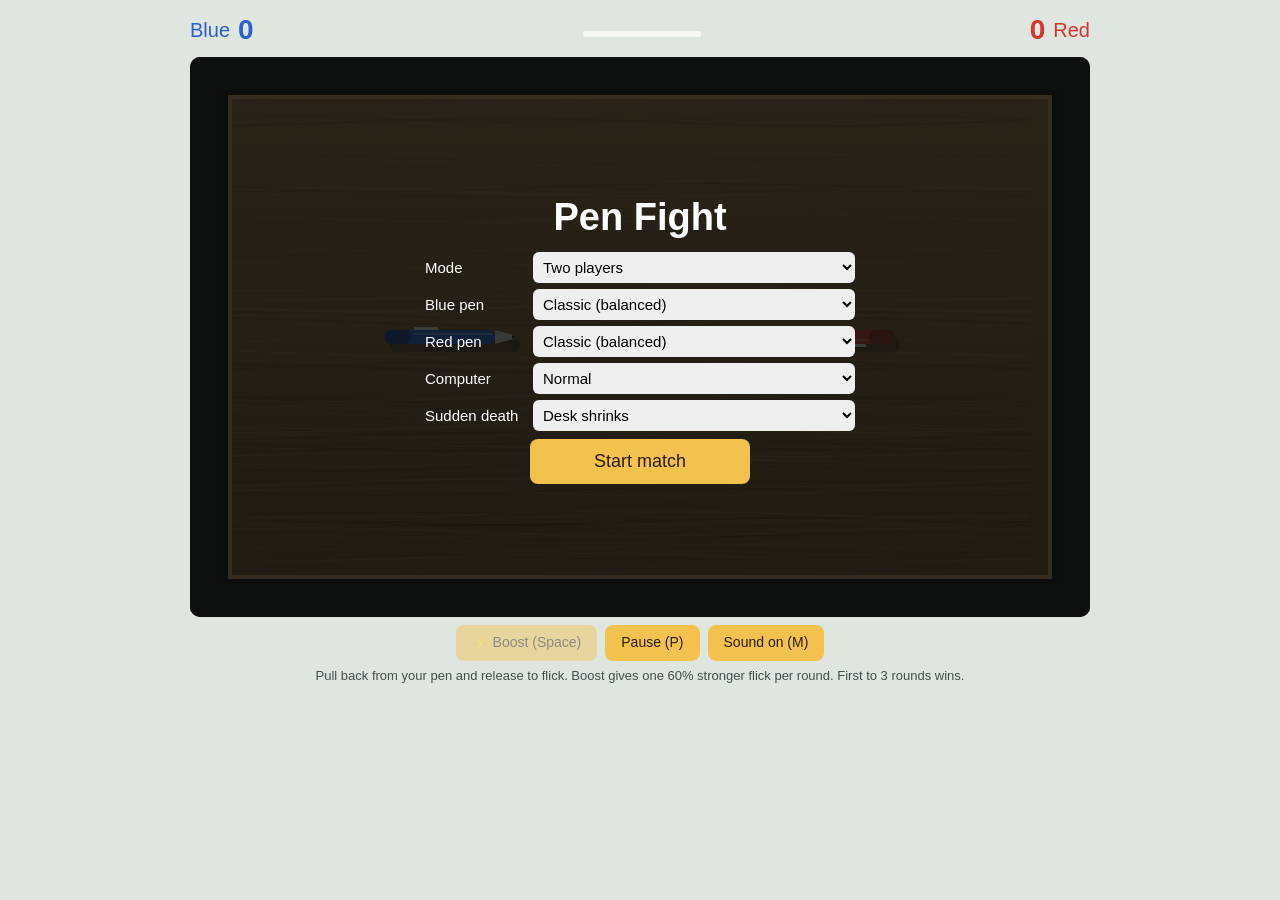
<file: pen-fight-advanced-github/index.html>
<!DOCTYPE html>
<html lang="en"><head><meta charset="utf-8">
<meta name="viewport" content="width=device-width, initial-scale=1, viewport-fit=cover">
<title>Pen Fight Advanced</title>
  <link rel="icon" type="image/svg+xml" href="assets/favicon.svg">
<link rel="stylesheet" href="css/styles.css">  <meta name="description" content="A fast, physics-based pen flicking game for two players or against the computer.">
  <meta name="theme-color" content="#dfe6e0">
</head><body>
<header id="hud"><div class="s" style="color:var(--blue)">Blue<b id="s0">0</b></div><div id="mid"><div id="turn"></div><div id="sub"></div></div><div class="s" style="color:var(--red)"><b id="s1">0</b>Red</div></header>
<div class="stage"><canvas id="c" width="900" height="560"></canvas><div id="ov"></div></div>
<div class="bar"><button id="bst">⚡ Boost (Space)</button><button id="pz">Pause (P)</button><button id="mt">Sound on (M)</button></div>
<div class="help">Pull back from your pen and release to flick. Boost gives one 60% stronger flick per round. First to 3 rounds wins.</div>
<script src="js/game.js" defer></script></body></html>
</file>
<file: pen-fight-advanced-github/css/styles.css>
:root{--bg:#dfe6e0;--ink:#1d2b26;--panel:#f6f8f5;--blue:#2a5fd0;--red:#d8352a;box-sizing:border-box;padding-top:env(safe-area-inset-top,0px);padding-bottom:env(safe-area-inset-bottom,0px)}
@media (prefers-color-scheme:dark){:root:not([data-theme="light"]){--bg:#141c19;--ink:#e6eee9;--panel:#22302b;color-scheme:dark}}
:root[data-theme="dark"]{--bg:#141c19;--ink:#e6eee9;--panel:#22302b;color-scheme:dark}
html,body{margin:0;background:var(--bg);color:var(--ink);font:16px/1.4 "Trebuchet MS",Verdana,sans-serif}
body{display:flex;flex-direction:column;align-items:center;padding:10px;min-height:100%}
#hud{display:flex;justify-content:space-between;align-items:center;width:min(100%,900px);font-size:20px;margin-bottom:8px}
#hud b{font-size:28px;margin:0 8px}.s{display:flex;align-items:center}
#mid{text-align:center}#turn{font-size:16px;padding:3px 14px;border-radius:20px;background:var(--panel);display:inline-block;min-width:90px}
#sub{font-size:13px;opacity:.75}
.stage{position:relative;width:min(100%,900px)}
canvas{display:block;width:100%;height:auto;border-radius:10px;touch-action:none;cursor:crosshair}
#ov{position:absolute;inset:0;display:flex;flex-direction:column;align-items:center;justify-content:center;gap:8px;background:rgba(10,15,13,.78);border-radius:10px;text-align:center;color:#fff;padding:12px;overflow:auto}
#ov h2{margin:0;font-size:clamp(24px,5vw,38px)}#ov p{margin:0 0 6px;max-width:420px}
.f{display:grid;gap:6px;width:min(94%,430px)}
.f label{display:grid;grid-template-columns:100px 1fr;gap:8px;text-align:left;align-items:center;font-size:15px}
select{font:inherit;padding:6px;border-radius:6px;border:0}
button{font:inherit;border:0;border-radius:8px;background:#f2c14e;color:#2b1d12;cursor:pointer;padding:8px 16px}
#ov button{font-size:18px;padding:10px 24px;min-width:220px}
button:disabled{opacity:.45;cursor:default}button:focus-visible{outline:3px solid #fff}
.bar{display:flex;gap:8px;margin-top:8px;flex-wrap:wrap;justify-content:center}.bar button{font-size:14px}
.help{font-size:13px;opacity:.8;margin-top:6px;text-align:center;max-width:700px}
</file>
